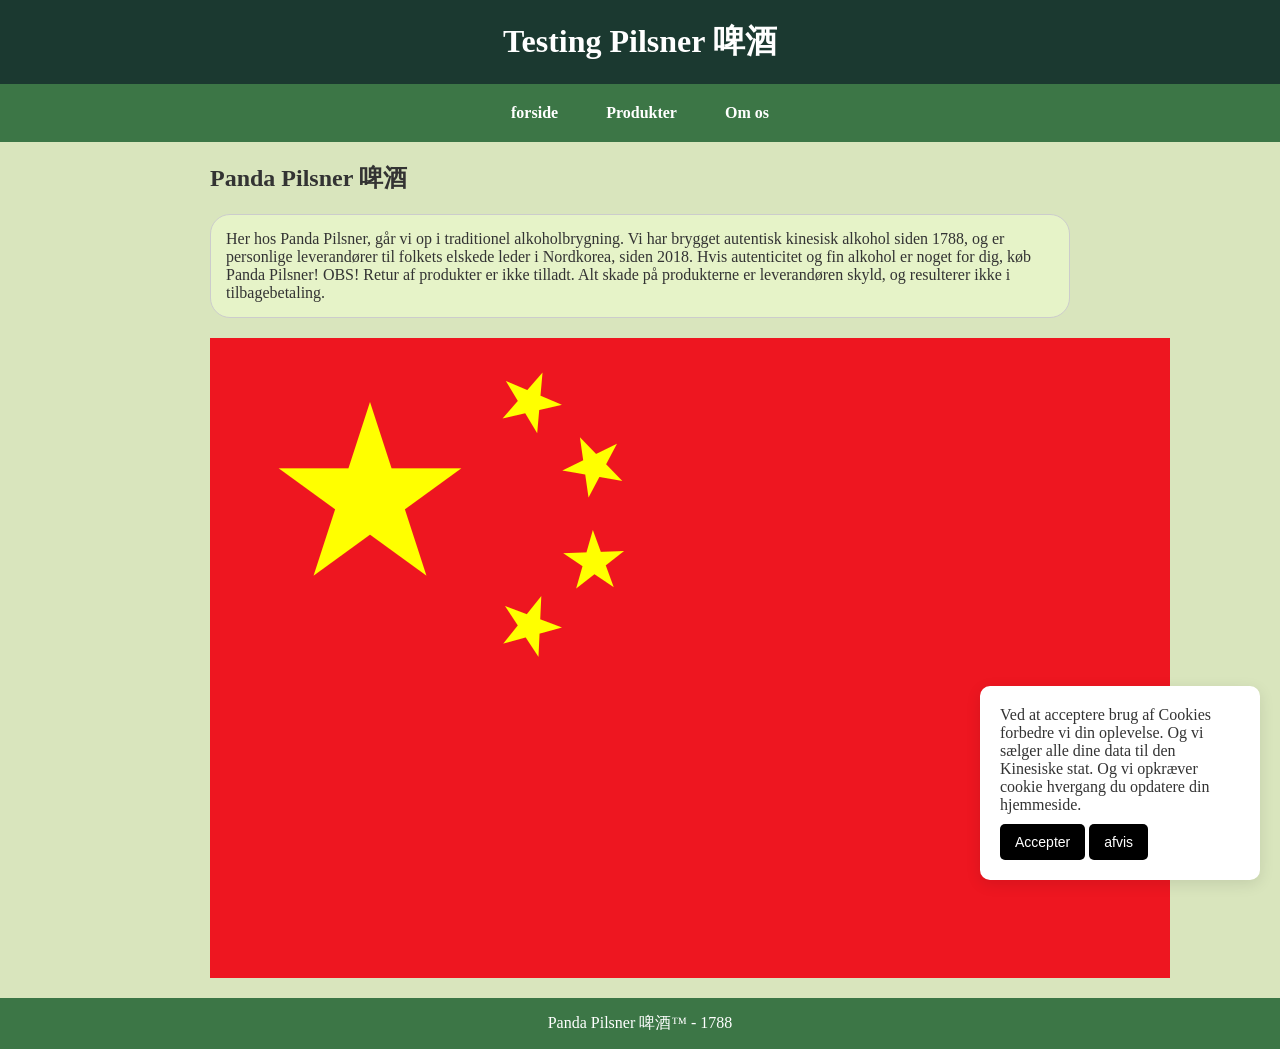
<file: index.html>
<!DOCTYPE html>
<html lang="da">
<head>
    <link rel="icon" type="image/png" href="Images/Panda_logo.png">
    <meta charset="UTF-8">
    <meta name="viewport" content="width=device-width, initial-scale=1.0">
    <title>Panda Pilsner</title>
    <link rel="stylesheet" href="Panda_page_style.css">
    <style>
    </style>
</head>
<header>
    <H1>Testing Pilsner 啤酒</H1>
</header>
<nav>
    <a href="Panda_page.html">forside</a>
    <a href="Panda_Produkter.html">Produkter</a>
    <a href="Panda_Om_os.html">Om os</a>
</nav>
<main>
    <h2>Panda Pilsner 啤酒</h2>
    <div class="rounded-box">
        Her hos Panda Pilsner, går vi op i traditionel alkoholbrygning. Vi har brygget autentisk kinesisk alkohol siden 1788, og er personlige leverandører til folkets elskede leder i Nordkorea, siden 2018. Hvis autenticitet og fin alkohol er noget for dig, køb Panda Pilsner!
        OBS! Retur af produkter er ikke tilladt. Alt skade på produkterne er leverandøren skyld, og resulterer ikke i tilbagebetaling.
    </div>
    <div class="image-grid">
        <img src="Images/Flag_of_China.png" alt="Flag">
    </div>
</main>
<footer>
    Panda Pilsner 啤酒™ - 1788
</footer>
<div id="cookie-box">
    <p>Ved at acceptere brug af Cookies forbedre vi din oplevelse. Og vi sælger alle dine data til den Kinesiske stat. Og vi opkræver cookie hvergang du opdatere din hjemmeside.
    </p>
    <button id="accept-cookies">Accepter</button>
    <button id="afvis-cookies">afvis</button>
</div>
<script src="Panda_page_script.js" defer></script>
<script> 
</script>
</body>
</html>
</file>
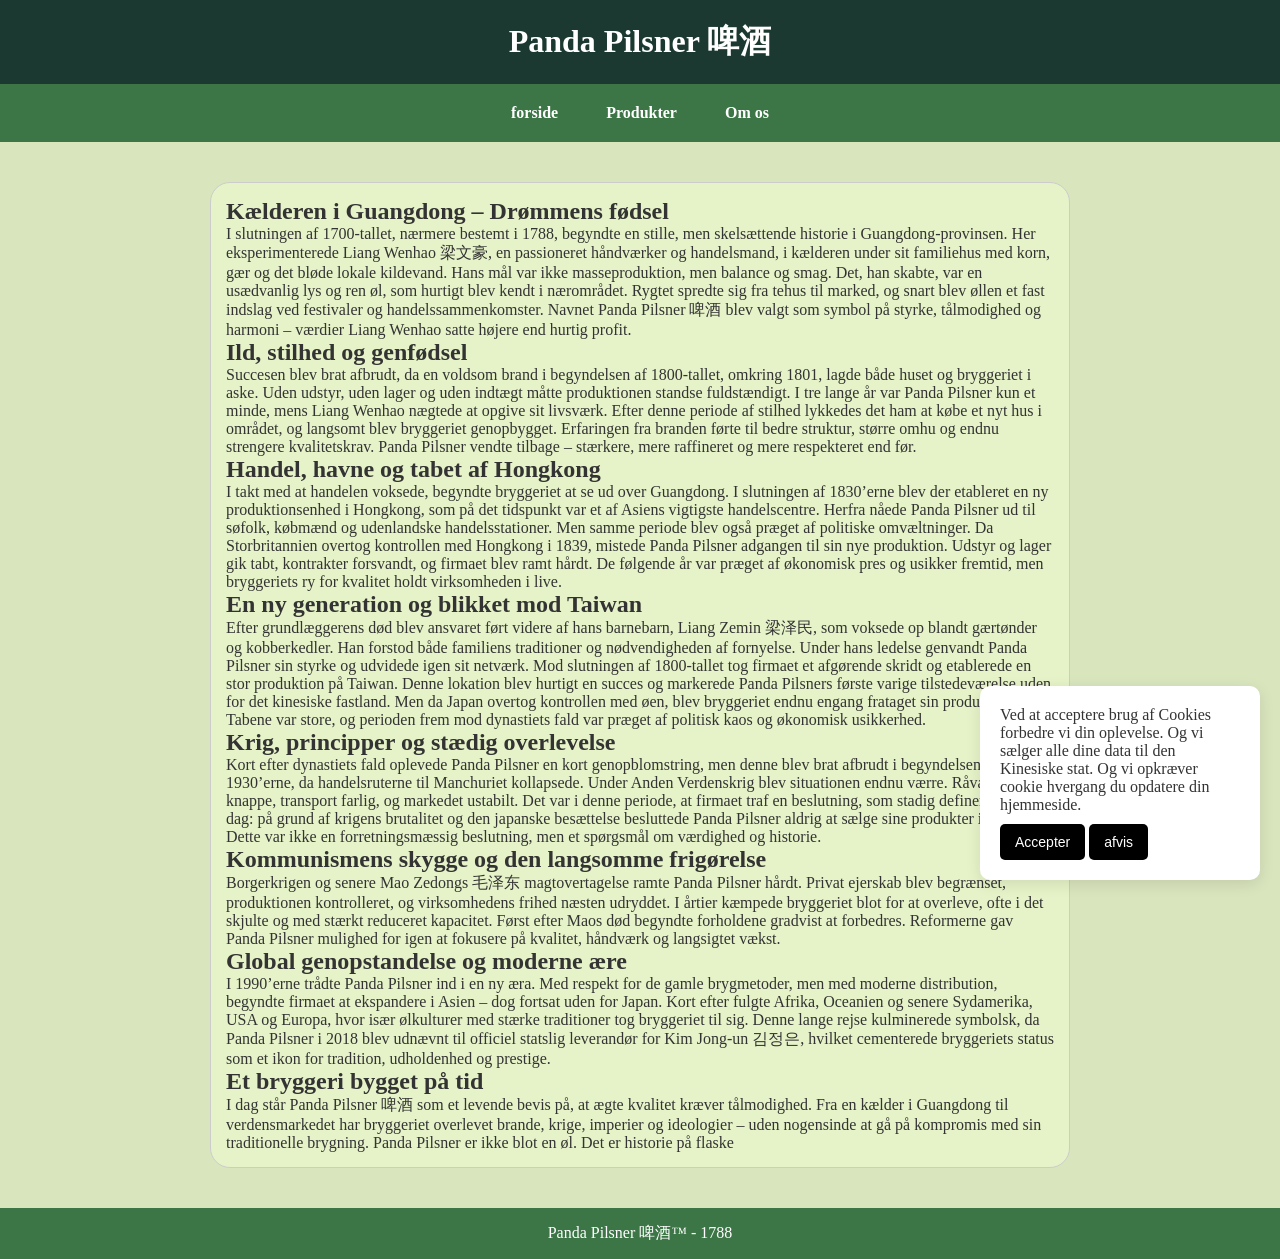
<file: Panda_Om_os.html>
<!DOCTYPE html>
<html lang="da">
<head>
    <link rel="icon" type="image/png" href="Images/Panda_logo.png">
    <meta charset="UTF-8">
    <meta name="viewport" content="width=device-width, initial-scale=1.0">
    <title>Panda Pilsner</title>
    <link rel="stylesheet" href="Panda_page_style.css">
    <style>
    </style>
</head>
<header>
    <H1>Panda Pilsner 啤酒</H1>
</header>
<nav>
    <a href="Panda_page.html">forside</a>
    <a href="Panda_Produkter.html">Produkter</a>
    <a href="Panda_Om_os.html">Om os</a>
</nav>
<main>
    <div class="rounded-box">
        <h2>Kælderen i Guangdong – Drømmens fødsel </h2>
        I slutningen af 1700-tallet, nærmere bestemt i 1788, begyndte en stille, men skelsættende historie i Guangdong-provinsen. 
        Her eksperimenterede Liang Wenhao 梁文豪, en passioneret håndværker og handelsmand, i kælderen under sit familiehus med korn, gær og det bløde lokale kildevand. 
        Hans mål var ikke masseproduktion, men balance og smag. 
        Det, han skabte, var en usædvanlig lys og ren øl, som hurtigt blev kendt i nærområdet. 
        Rygtet spredte sig fra tehus til marked, og snart blev øllen et fast indslag ved festivaler og handelssammenkomster. 
        Navnet Panda Pilsner 啤酒 blev valgt som symbol på styrke, tålmodighed og harmoni – værdier Liang Wenhao satte højere end hurtig profit. 
        
        <h2>
            Ild, stilhed og genfødsel 
        </h2>
        Succesen blev brat afbrudt, da en voldsom brand i begyndelsen af 1800-tallet, omkring 1801, lagde både huset og bryggeriet i aske. Uden udstyr, uden lager og uden indtægt måtte produktionen standse fuldstændigt. I tre lange år var Panda Pilsner kun et minde, mens Liang Wenhao nægtede at opgive sit livsværk. 
        Efter denne periode af stilhed lykkedes det ham at købe et nyt hus i området, og langsomt blev bryggeriet genopbygget. Erfaringen fra branden førte til bedre struktur, større omhu og endnu strengere kvalitetskrav. Panda Pilsner vendte tilbage – stærkere, mere raffineret og mere respekteret end før. 
        
        <h2>
            Handel, havne og tabet af Hongkong 
        </h2>
        I takt med at handelen voksede, begyndte bryggeriet at se ud over Guangdong. I slutningen af 1830’erne blev der etableret en ny produktionsenhed i Hongkong, som på det tidspunkt var et af Asiens vigtigste handelscentre. Herfra nåede Panda Pilsner ud til søfolk, købmænd og udenlandske handelsstationer. 
        Men samme periode blev også præget af politiske omvæltninger. Da Storbritannien overtog kontrollen med Hongkong i 1839, mistede Panda Pilsner adgangen til sin nye produktion. Udstyr og lager gik tabt, kontrakter forsvandt, og firmaet blev ramt hårdt. De følgende år var præget af økonomisk pres og usikker fremtid, men bryggeriets ry for kvalitet holdt virksomheden i live. 
        
        <h2>
            En ny generation og blikket mod Taiwan 
        </h2>
        Efter grundlæggerens død blev ansvaret ført videre af hans barnebarn, Liang Zemin 梁泽民, som voksede op blandt gærtønder og kobberkedler. Han forstod både familiens traditioner og nødvendigheden af fornyelse. Under hans ledelse genvandt Panda Pilsner sin styrke og udvidede igen sit netværk. 
        Mod slutningen af 1800-tallet tog firmaet et afgørende skridt og etablerede en stor produktion på Taiwan. Denne lokation blev hurtigt en succes og markerede Panda Pilsners første varige tilstedeværelse uden for det kinesiske fastland. Men da Japan overtog kontrollen med øen, blev bryggeriet endnu engang frataget sin produktion. Tabene var store, og perioden frem mod dynastiets fald var præget af politisk kaos og økonomisk usikkerhed. 
        
        <h2>
            Krig, principper og stædig overlevelse 
        </h2>
        Kort efter dynastiets fald oplevede Panda Pilsner en kort genopblomstring, men denne blev brat afbrudt i begyndelsen af 1930’erne, da handelsruterne til Manchuriet kollapsede. Under Anden Verdenskrig blev situationen endnu værre. Råvarer var knappe, transport farlig, og markedet ustabilt. 
        Det var i denne periode, at firmaet traf en beslutning, som stadig definerer det i dag: på grund af krigens brutalitet og den japanske besættelse besluttede Panda Pilsner aldrig at sælge sine produkter i Japan. Dette var ikke en forretningsmæssig beslutning, men et spørgsmål om værdighed og historie. 
        
        <h2>
            Kommunismens skygge og den langsomme frigørelse 
        </h2>
        Borgerkrigen og senere Mao Zedongs 毛泽东 magtovertagelse ramte Panda Pilsner hårdt. Privat ejerskab blev begrænset, produktionen kontrolleret, og virksomhedens frihed næsten udryddet. I årtier kæmpede bryggeriet blot for at overleve, ofte i det skjulte og med stærkt reduceret kapacitet. 
        Først efter Maos død begyndte forholdene gradvist at forbedres. Reformerne gav Panda Pilsner mulighed for igen at fokusere på kvalitet, håndværk og langsigtet vækst.
        
        <h2>
            Global genopstandelse og moderne ære 
        </h2> 
        I 1990’erne trådte Panda Pilsner ind i en ny æra. Med respekt for de gamle brygmetoder, men med moderne distribution, begyndte firmaet at ekspandere i Asien – dog fortsat uden for Japan. Kort efter fulgte Afrika, Oceanien og senere Sydamerika, USA og Europa, hvor især ølkulturer med stærke traditioner tog bryggeriet til sig. 
        Denne lange rejse kulminerede symbolsk, da Panda Pilsner i 2018 blev udnævnt til officiel statslig leverandør for Kim Jong-un 김정은, hvilket cementerede bryggeriets status som et ikon for tradition, udholdenhed og prestige. 
        
        <h2>
            Et bryggeri bygget på tid 
        </h2>
        I dag står Panda Pilsner 啤酒 som et levende bevis på, at ægte kvalitet kræver tålmodighed. Fra en kælder i Guangdong til verdensmarkedet har bryggeriet overlevet brande, krige, imperier og ideologier – uden nogensinde at gå på kompromis med sin traditionelle brygning. 

        Panda Pilsner er ikke blot en øl. 
        Det er historie på flaske 
    </div>
</main>
<footer>
    Panda Pilsner 啤酒™ - 1788
</footer>
<div id="cookie-box">
    <p>Ved at acceptere brug af Cookies forbedre vi din oplevelse. Og vi sælger alle dine data til den Kinesiske stat. Og vi opkræver cookie hvergang du opdatere din hjemmeside.
    </p>
    <button id="accept-cookies">Accepter</button>
    <button id="afvis-cookies">afvis</button>
</div>
<script src="Panda_page_script.js" defer></script>
<script> 
</script>
</body>
</html>
</file>
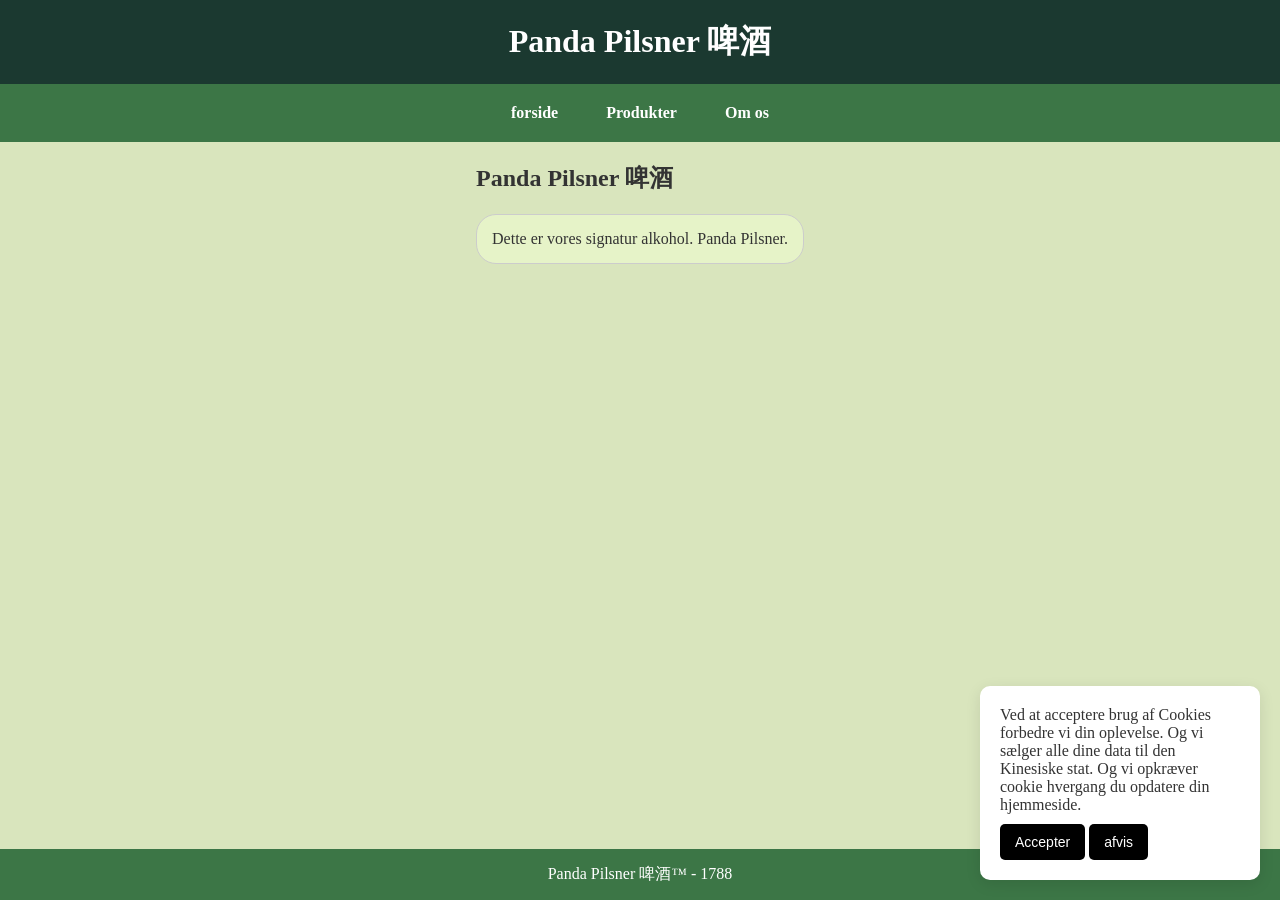
<file: Panda_pilsner.html>
<!DOCTYPE html>
<html lang="da">
<head>
    <link rel="icon" type="image/png" href="Images/Panda_logo.png">
    <meta charset="UTF-8">
    <meta name="viewport" content="width=device-width, initial-scale=1.0">
    <title>Panda Pilsner</title>
    <link rel="stylesheet" href="Panda_page_style.css">
    <style>
    </style>
</head>
<header>
    <H1>Panda Pilsner 啤酒</H1>
</header>
<nav>
    <a href="Panda_page.html">forside</a>
    <a href="Panda_Produkter.html">Produkter</a>
    <a href="Panda_Om_os.html">Om os</a>
</nav>
<main>
    <h2>Panda Pilsner 啤酒</h2>
    <div class="rounded-box">
        Dette er vores signatur alkohol. Panda Pilsner.
    </div>
</main>
<footer>
    Panda Pilsner 啤酒™ - 1788
</footer>
<div id="cookie-box">
    <p>Ved at acceptere brug af Cookies forbedre vi din oplevelse. Og vi sælger alle dine data til den Kinesiske stat. Og vi opkræver cookie hvergang du opdatere din hjemmeside.
    </p>
    <button id="accept-cookies">Accepter</button>
    <button id="afvis-cookies">afvis</button>
</div>
<script src="Panda_page_script.js" defer></script>
<script> 
</script>
</body>
</html>
</file>
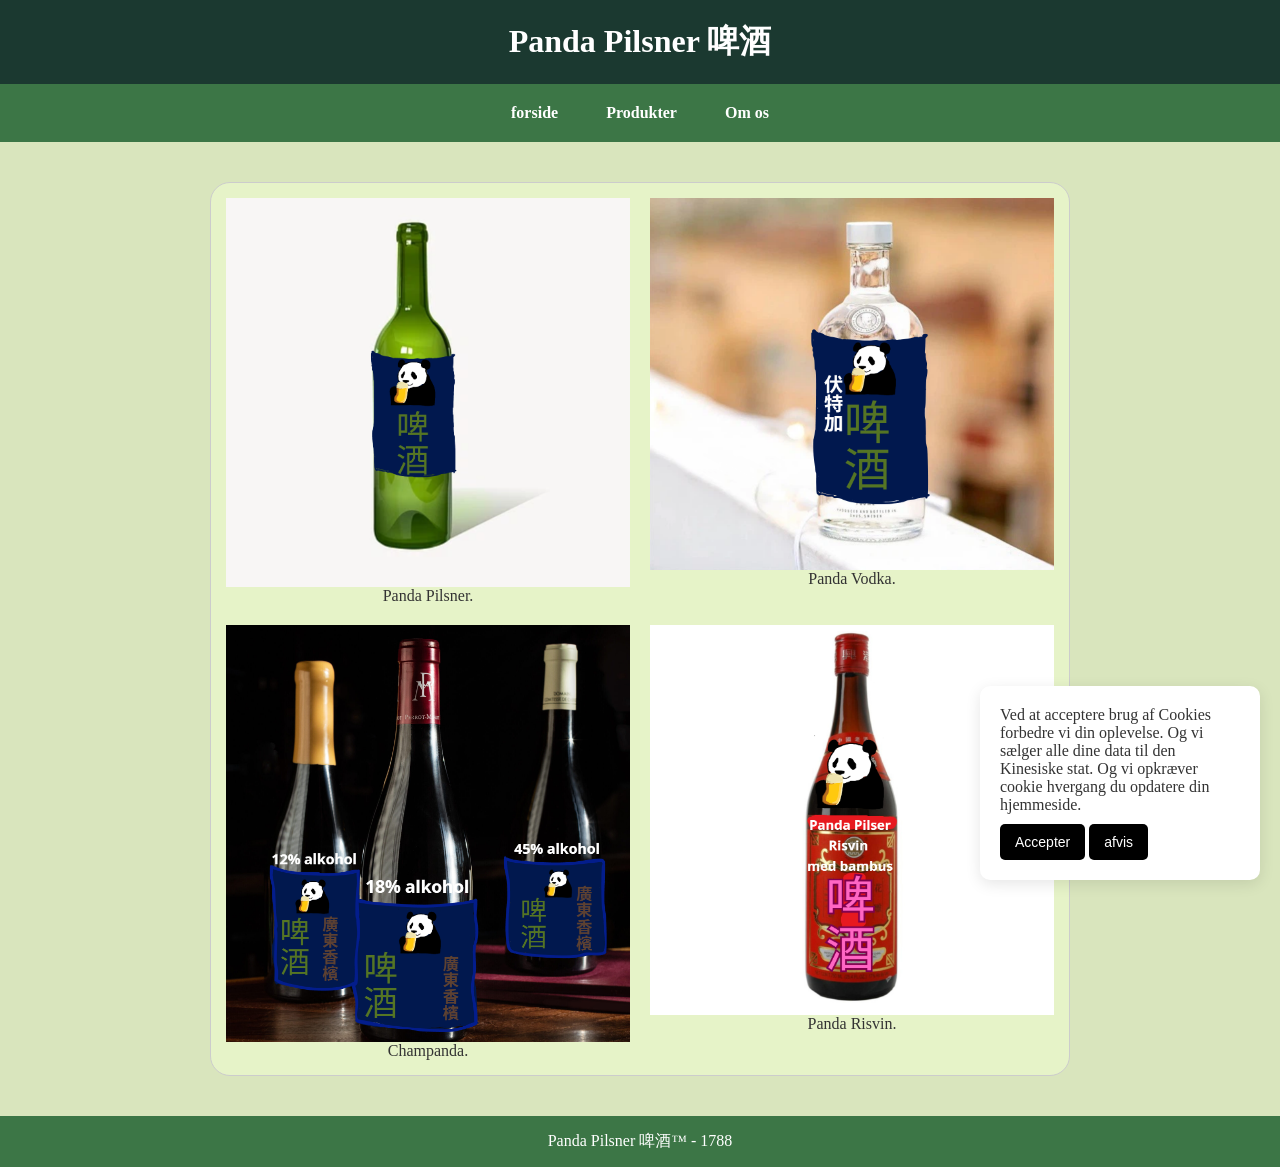
<file: Panda_Produkter.html>
<!DOCTYPE html>
<html lang="da">
<head>
    <link rel="icon" type="image/png" href="Images/Panda_logo.png">
    <meta charset="UTF-8">
    <meta name="viewport" content="width=device-width, initial-scale=1.0">
    <title>Panda Pilsner</title>
    <link rel="stylesheet" href="Panda_page_style.css">
    <style>
    </style>
</head>
<header>
    <H1>Panda Pilsner 啤酒</H1>
</header>
<nav>
    <a href="Panda_page.html">forside</a>
    <a href="Panda_Produkter.html">Produkter</a>
    <a href="Panda_Om_os.html">Om os</a>
</nav>
<main>
    <div>
        <div class="rounded-box">
            <div class="image-grid">
                <div class="item">
                    <a href="Panda_pilsner.html">
                        <img src="Images/Panda_pilsner.png" alt="billede 1" style="cursor: pointer;">
                    </a>
                    <imgcaption>Panda Pilsner.</imgcaption>
                </div>
                <div class="item">
                    <img src="Images/Panda_vodka.png" alt="billede 2" style="cursor: pointer;">
                    <imgcaption>Panda Vodka.</imgcaption>
                </div>
                <div class="item">

                    <img src="Images/Panda_champanda.png" alt="billede 3" style="cursor: pointer;">
                    <imgcaption>Champanda.</imgcaption>
                </div>
                <div class="item">
                    <img src="Images/Panda_risvin.png" alt="billede 4" style="cursor: pointer;">
                    <imgcaption>Panda Risvin.</imgcaption>
                </div>
            </div>
        </div>    
    </div>
</main>
<footer>
    Panda Pilsner 啤酒™ - 1788
</footer>
<div id="cookie-box">
    <p>Ved at acceptere brug af Cookies forbedre vi din oplevelse. 
        Og vi sælger alle dine data til den Kinesiske stat. 
        Og vi opkræver cookie hvergang du opdatere din hjemmeside.
    </p>
    <button id="accept-cookies">Accepter</button>
    <button id="afvis-cookies">afvis</button>
</div>
<script src="Panda_page_script.js" defer></script>
<script> 
</script>
</body>
</html>
</file>
<file: Panda_page_style.css>
* { margin: 0; padding: 0; box-sizing: border-box; }


        body {
            font-family: 'Times New Roman', Times, serif, Helvetica, sans-serif;
            background: #d9e5bd;
            color: #333;
            display: flex;
            flex-direction: column;
            min-height: 100vh;
            
        }
        .rounded-box {
                background-color:#e6f3c8;
                padding: 15px;
                border-radius: 20px;
                border: 1px solid #ccc;
                width: fit-content;
                margin-bottom: 20px;
                margin-top: 20px;
            }

        header {
            background: #1b3930;
            color: white;
            padding: 20px;
            text-align: center;
        }


        nav {
            background: #3c7646;
            display: flex;
            justify-content: center;
            gap: 20px;
            padding: 12px 0;
        }


        nav a {
    color: white;
    text-decoration: burlywood;
    font-size: 16px;
    font-weight: bold;


    padding: 8px 14px; /* giver plads til boksen */
    border-radius: 6px;


}


nav a:hover {
    background: rgba(255, 255, 255, 0.18); /* lidt lysere */
    transform: scale(1.07); /* gør boksen lidt større */
}
        main {
            flex: 1;
            padding: 20px;
            max-width: 900px;
            margin: auto;
        }


        footer {
            background: #3c7646;
            color: white;
            text-align: center;
            padding: 15px;
        }
        .image-grid {
        display: grid;
        grid-template-columns: repeat(2, 1fr);
        gap: 20px;
        }

        .item {
        text-align: center;
        }

        .item img {
        width: 100%;
        display: block;
        }

        /* Cookie boks */
        #cookie-box {
            position: fixed;
            bottom: 20px;
            right: 20px;
            background: white;
            padding: 20px;
            width: 280px;
            border-radius: 10px;
            box-shadow: 0 4px 15px rgba(0,0,0,0.1);
            display: none;
            animation: fadeIn 6.7s ease;
        }


        #cookie-box button {
            background: #000000;
            border: none;
            color: white;
            padding: 10px 15px;
            margin-top: 10px;
            cursor: pointer;
            border-radius: 5px;
            font-size: 14px;
        }


        #cookie-box button:hover {
            background: #74b9ff;
        }


        @keyframes fadeIn {
            from { opacity: 0; transform: translateY(10px); }
            to   { opacity: 1; transform: translateY(0); }
        }
</file>
